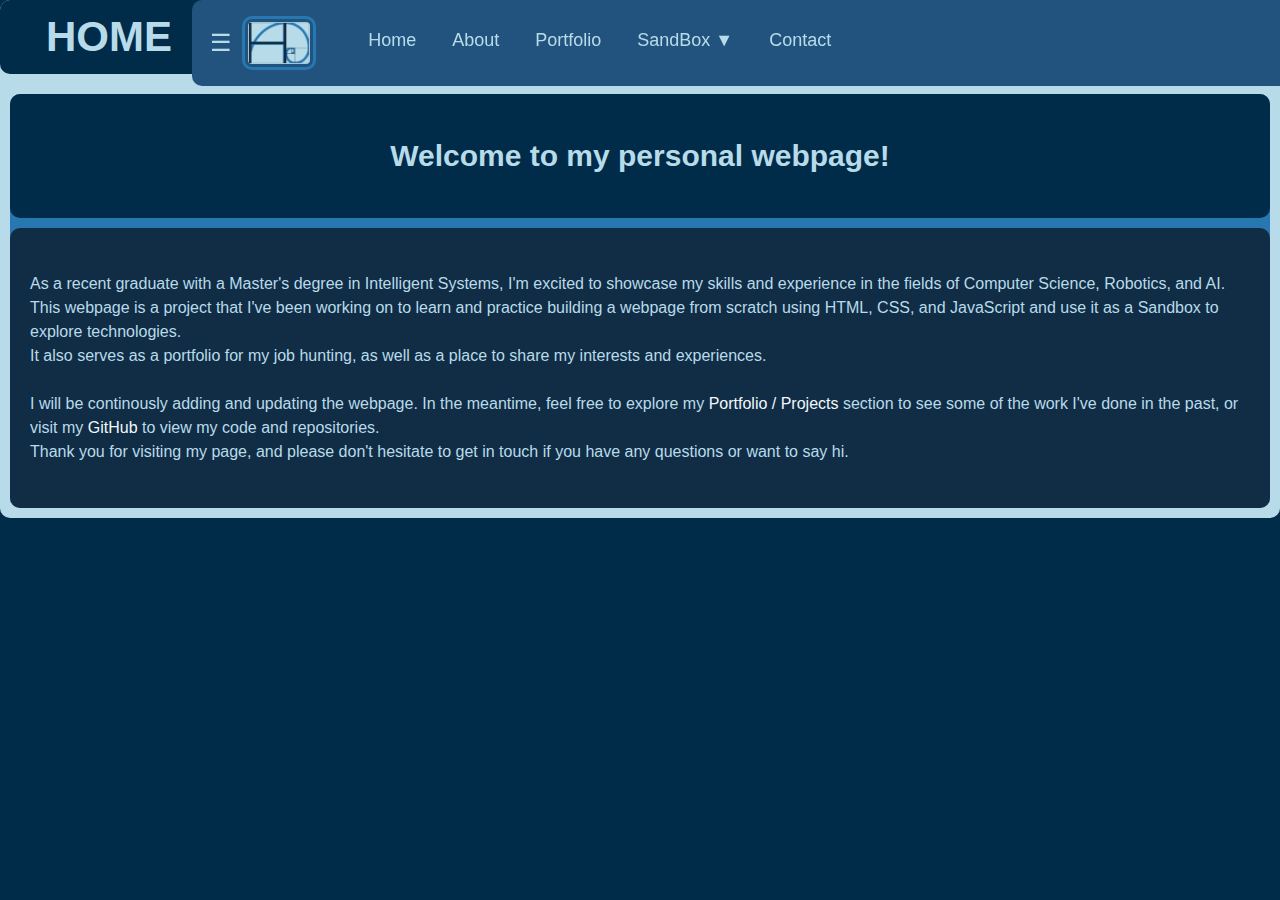
<file: view/index.html>
<!DOCTYPE html>
<html lang="en">
<head>
    <meta charset="UTF-8">
    <meta http-equiv="X-UA-Compatible" content="IE=edge">
    <meta name="viewport" content="width=device-width, initial-scale=1.0">
    <title>HOME</title>
    <link rel="stylesheet" href="style.css">
    <script src="/scripts/Header.js" type="text/javascript" defer> </script>
</head>
<body>
    
    <div id="content">
        <div class="title">HOME</div>
        <div class="content-project" 
            style="
                grid-column: 1 / -1;
                grid-template-areas: 'title title' 'text text';
                ">
            <div class="content-project-title" style="cursor: default;"> <h2> Welcome to my personal webpage! </h2></div>
            <p style="border: none; display: inline;">
                <br>
                As a recent graduate with a Master's degree in Intelligent Systems, I'm excited to showcase my skills and experience in the fields of Computer Science, Robotics, and AI. <br>
                This webpage is a project that I've been working on to learn and practice building a webpage from scratch using HTML, CSS, and JavaScript and use it as a Sandbox to explore technologies. <br>
                It also serves as a portfolio for my job hunting, as well as a place to share my interests and experiences. <br> 
                <br>
                I will be continously adding and updating the webpage. In the meantime, feel free to explore my                 
                <a href="/view/projects.html" style="display: inline;">Portfolio / Projects</a> section to see some of the work I've done in the past, 
                or visit my
                <a href="https://github.com/HoffDaniel?tab=repositories" style="display: inline;" >GitHub</a> to view my code and repositories.
                <br>
                Thank you for visiting my page, and please don't hesitate to get in touch if you have any questions or want to say hi.
                <br><br>
            </p>
        </div>        
    </div>
    
 
</div>
    
</body>
</html>
</file>
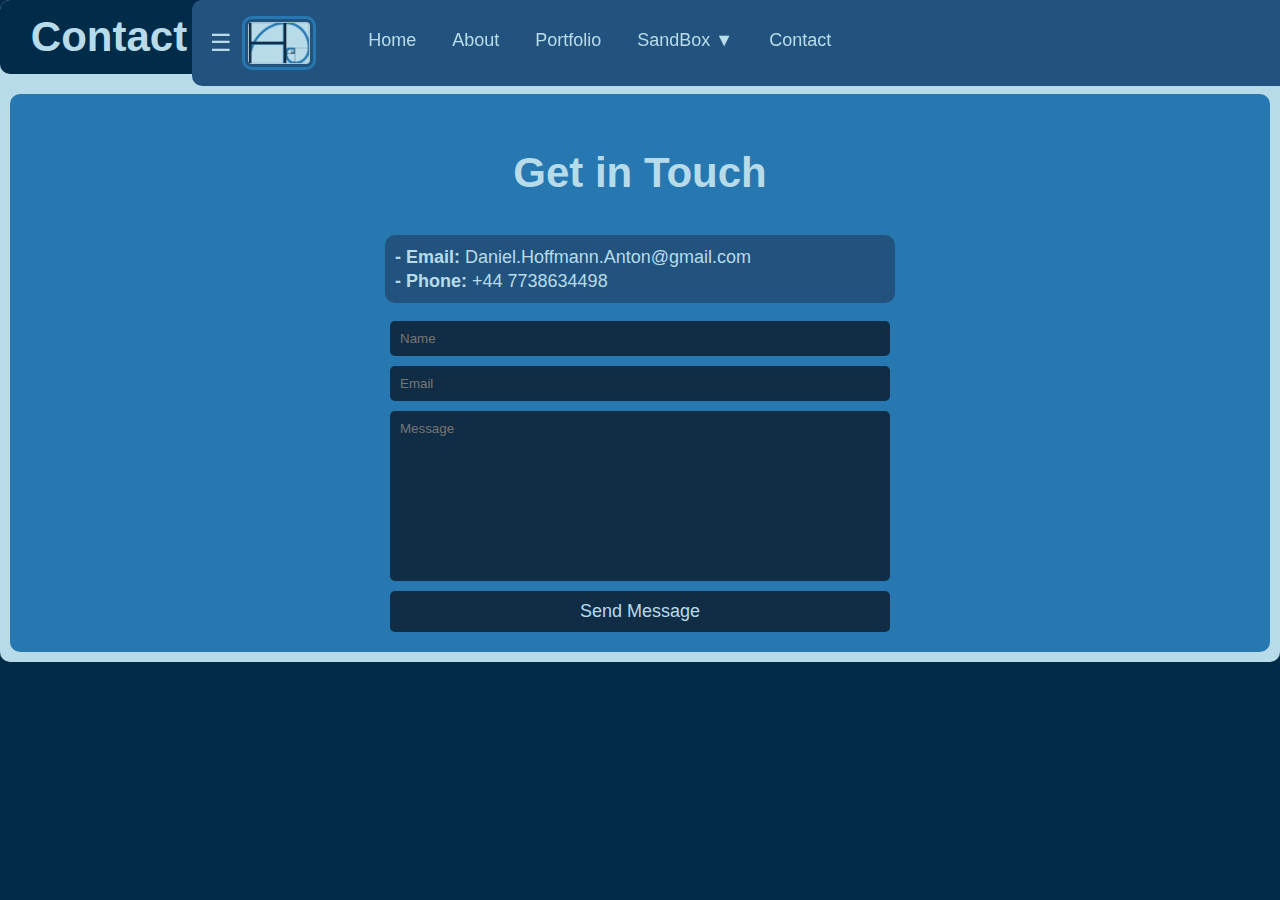
<file: view/contact.html>
<!DOCTYPE html>
<html lang="en">
<head>
    <meta charset="UTF-8">
    <meta http-equiv="X-UA-Compatible" content="IE=edge">
    <meta name="viewport" content="width=device-width, initial-scale=1.0">
    <title>CONTACT</title>
    <link rel="stylesheet" href="style.css">
    <script src="/scripts/Header.js" type="text/javascript" defer> </script>
</head>
<body>
    <div id="content"> 
        <div class="title">Contact</div> 
        <div id="content-contact">
            <h2 class="contact-title">Get in Touch</h2>
            <p >
                <b>- Email:</b> Daniel.Hoffmann.Anton@gmail.com <br>                
                <b>- Phone:</b> +44 7738634498    
            </p>
            <form class="contact-form" action="https://formsubmit.co/Daniel.Hoffmann.Anton@gmail.com" method="POST">
                <input type="hidden" name="_subject" value="New Contact!">
                <input type="text" name="name" placeholder="Name" required />
                <input type="email" name="email" placeholder="Email" required />
                <textarea name="message" placeholder="Message" required></textarea>
                <button type="submit">Send Message</button>
            </form>
        </div>
    </div>
    
</body>
</html>
</file>
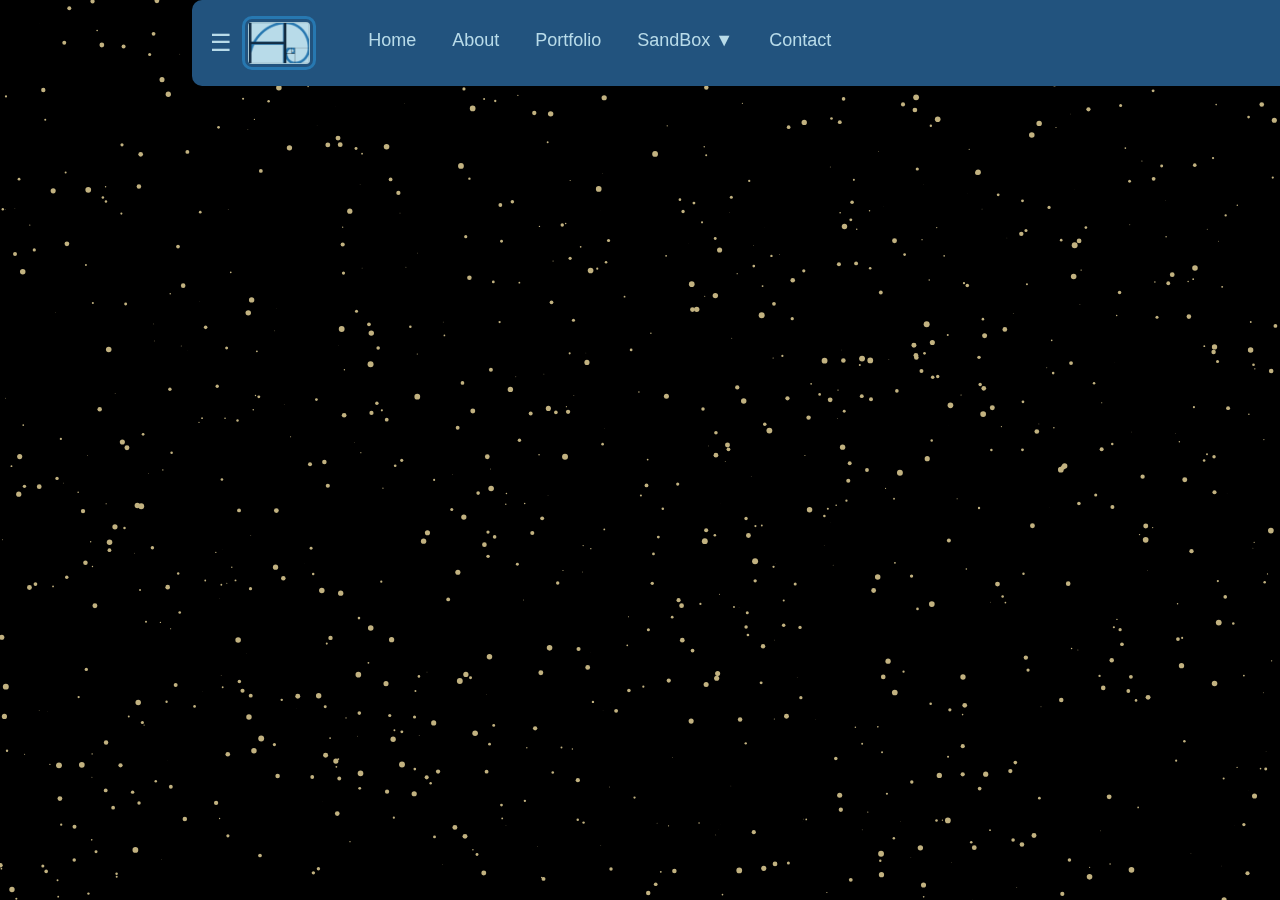
<file: view/sandbox.html>
<!DOCTYPE html>
<html lang="en">
<head>
    <meta charset="UTF-8">
    <meta http-equiv="X-UA-Compatible" content="IE=edge">
    <meta name="viewport" content="width=device-width, initial-scale=1.0">
    <title>SAND 1</title>
    <link rel="stylesheet" href="style.css">
    <script src="/scripts/Header.js" type="text/javascript" defer> </script>    
</head>
<body>
    <canvas id="sand-canvas"></canvas>
    <script src="/scripts/Sand.js"></script>
</body>
</html>
</file>
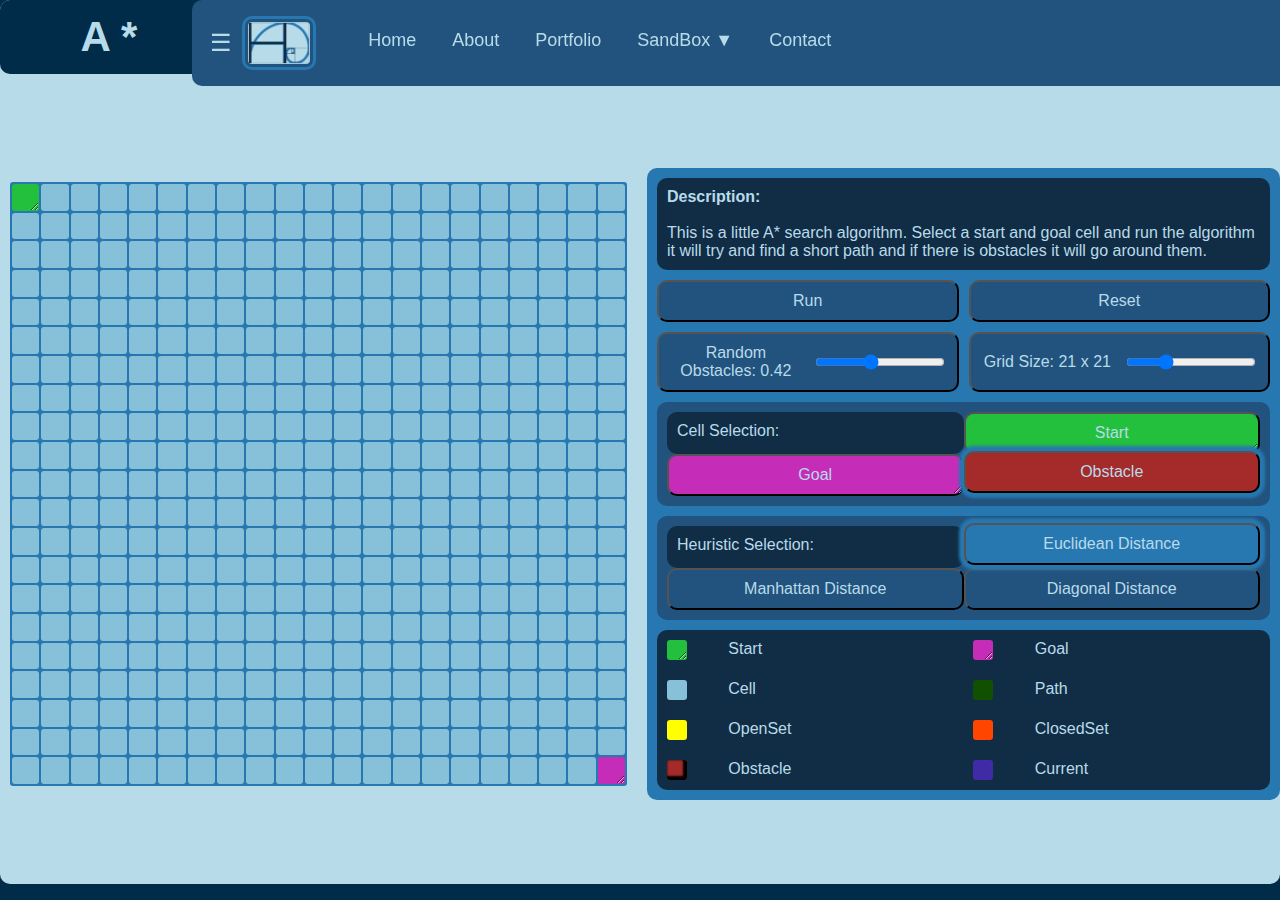
<file: view/sandbox_Astar.html>
<!-- A* search algorithm-->
<!DOCTYPE html>
<html lang="en">
<head>
    <meta charset="UTF-8">
    <meta http-equiv="X-UA-Compatible" content="IE=edge">
    <meta name="viewport" content="width=device-width, initial-scale=1.0">
    <title>Astar</title>
    <link rel="stylesheet" href="style.css">
    <script src="/scripts/Header.js" type="text/javascript" defer> </script>
    
    
</head>
<body>
    <div id="content">
        <div class="title"> A * </div>
        <div id="Astar_container">
            <div id="Astar_grid"></div>
            <div id="Astar_menu">
                <div class="content-description">
                    <b>Description:</b><br><br>
                    This is a little A* search algorithm. 
                    Select a start and goal cell and run 
                    the algorithm it will try and find a short path 
                    and if there is obstacles it will go around them. 

                </div>
                <div id="controls">
                    <button id="button_Run">Run</button>  
                    <button id="button_Reset">Reset</button>  
                    <button id="slider_Random">
                        <span id="slider_Value"></span>
                        <input type="range" min="0" max="1" step="0.01" id="slider_Input"></input>
                    </button>
                    
                    <button id="slider_Grid"> 
                        <span id="slider_Value"></span>
                        <input type="range" min="10" max="50" id="slider_Input"></input>
                    </button>

                    <div class="selection_container">
                        <div class="selection_description">Cell Selection:</div>
                        <button id="start" onclick="cellSelectionClick(event,'start')"> Start</button>                
                        <button id="goal"  onclick="cellSelectionClick(event,'goal')"> Goal</button>  
                        <button class="Astar_cell obstacle selected"  onclick="cellSelectionClick(event,'obstacle')">  Obstacle</button>
                    </div>
                    <div class="selection_container">                        
                        <div class="selection_description">Heuristic Selection:</div>
                        <button class="selected" onclick="heuristicSelectionClick(event,'Euclidean')">Euclidean Distance</button>                
                        <button onclick="heuristicSelectionClick(event,'Manhattan')">Manhattan Distance</button>  
                        <button onclick="heuristicSelectionClick(event,'Diagonal')"> Diagonal Distance</button>
                    </div>
                </div>
                <div id="legend">                   
                    <div class="Astar_cell legend-item" id="start"></div><div class="legend-label">Start</div>
                    <div class="Astar_cell legend-item" id="goal"></div><div class="legend-label">Goal</div>
                    <div class="Astar_cell legend-item"></div><div class="legend-label">Cell</div>
                    <div class="Astar_cell path legend-item"></div><div class="legend-label">Path</div>
                    <div class="Astar_cell open legend-item"></div><div class="legend-label">OpenSet</div>
                    <div class="Astar_cell visited legend-item"></div><div class="legend-label">ClosedSet</div>
                    <div class="Astar_cell obstacle legend-item"></div><div class="legend-label">Obstacle</div>
                    <div class="Astar_cell current legend-item"></div><div class="legend-label">Current</div>
                </div>
            </div>
        </div>
            
        
        <div id = "info">
            info
        </div>
        
        
    </div> 
    <script src="/scripts/Sand_Astar.js"></script>
</body>

</html>
</file>
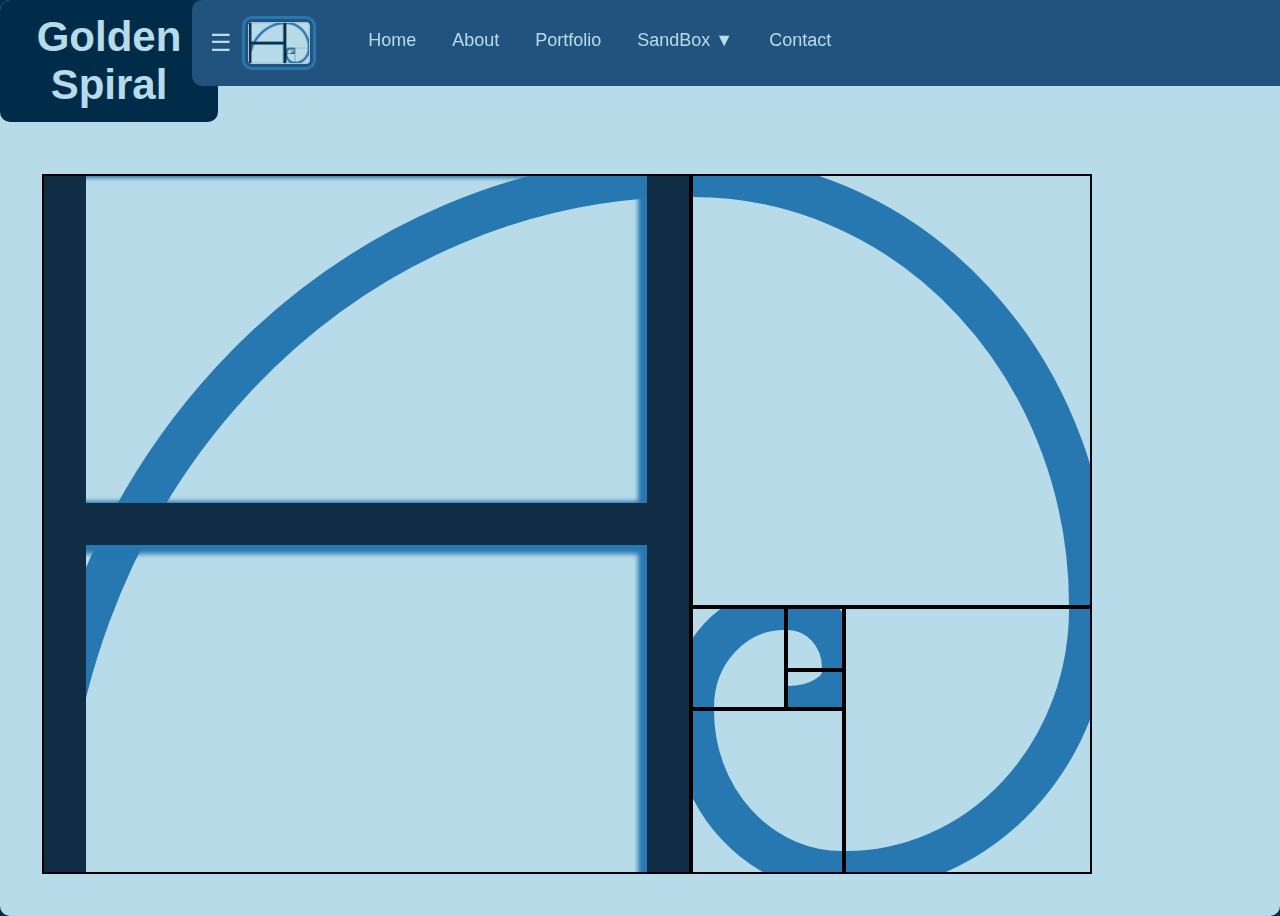
<file: view/sandbox_Golden.html>
<!-- Playing around with chatgpt-->
<!DOCTYPE html>
<html lang="en">
<head>
    <meta charset="UTF-8">
    <meta http-equiv="X-UA-Compatible" content="IE=edge">
    <meta name="viewport" content="width=device-width, initial-scale=1.0">
    <title>Golden Spiral</title>
    <link rel="stylesheet" href="style.css">
    <script src="/scripts/Header.js" type="text/javascript" defer> </script>
    

    
</head>
<body>
    <div id="content">
        <div class="title">Golden <br> Spiral </div>
        <div class="sand-golden">
            <div class="item a" id="item-a" >
                <div class="item H top"></div>                
                <div class="item H bot"></div>
            </div>
            <div class="item b" id="item-b"></div>
            <div class="item c" id="item-c"></div>
            <div class="item d" id="item-d"></div>
            <div class="item e" id="item-e"></div>
            <div class="item f" id="item-f"></div>
            <div class="item g" id="item-g"></div>
        </div>
    </div>
</body>
<script src="/scripts/Sand_Golden.js"></script>
</html>
</file>
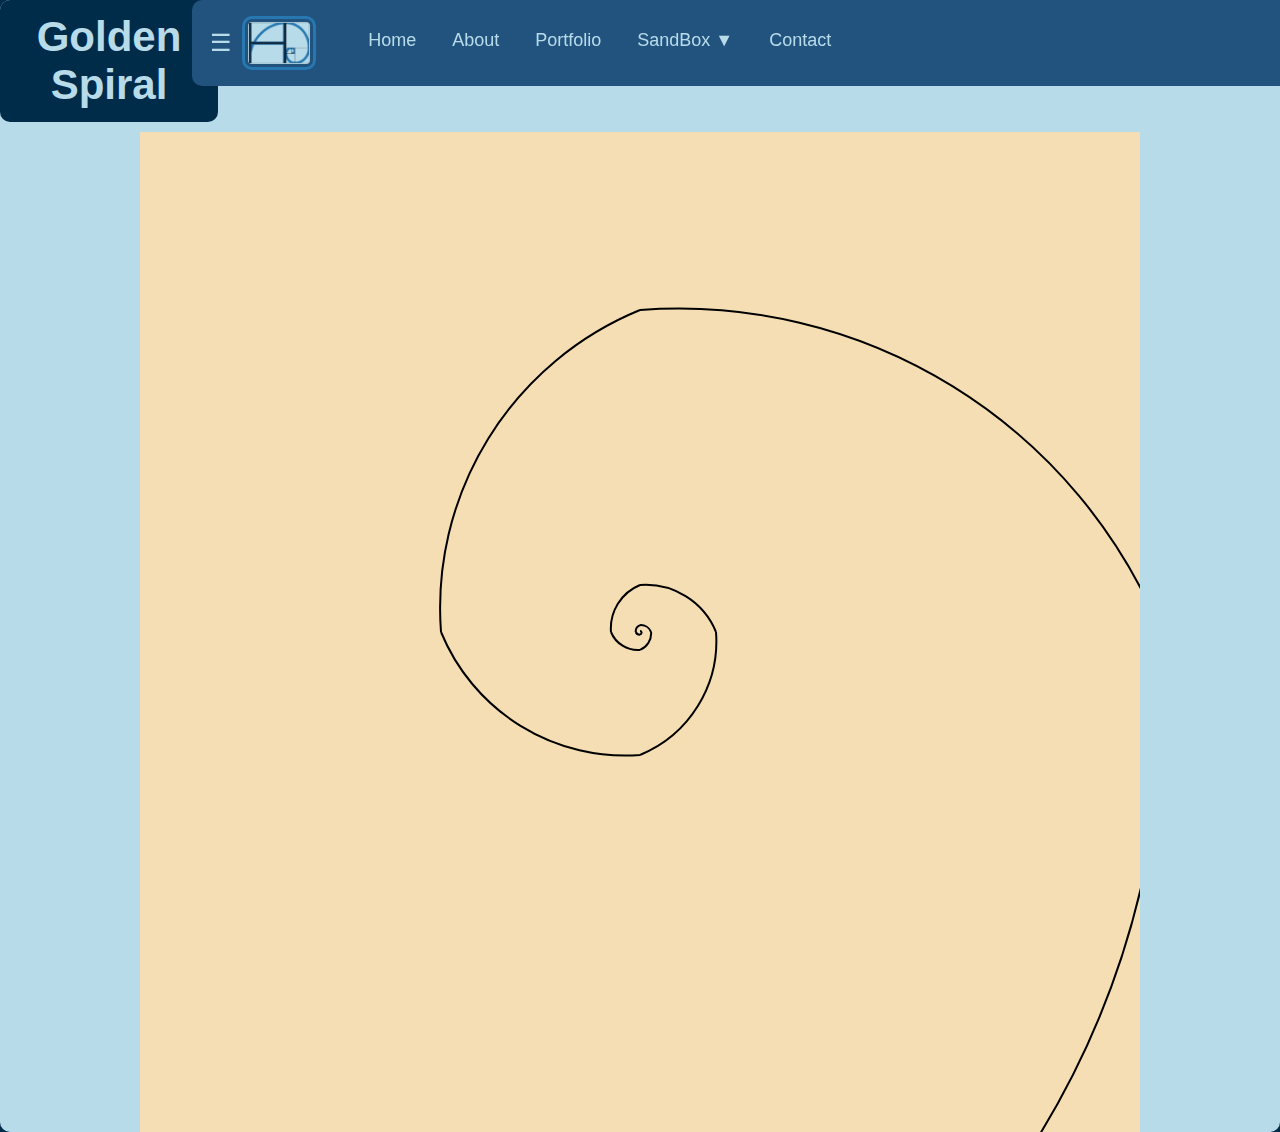
<file: view/sandbox_Golden2.html>
<!-- Playing around with chatgpt-->
<!DOCTYPE html>
<html lang="en">
<head>
    <meta charset="UTF-8">
    <meta http-equiv="X-UA-Compatible" content="IE=edge">
    <meta name="viewport" content="width=device-width, initial-scale=1.0">
    <title>Golden Spiral</title>
    <link rel="stylesheet" href="style.css">
    
    <style>
        svg{
            display: block;
            margin: 0 auto;
            background-color: wheat;
        }
    </style>
    <script src="/scripts/Header.js" type="text/javascript" defer> </script>
</head>
<body>
    <div id="content">
        <div class="title">Golden Spiral</div>
                <svg id="golden_Spiral" width="1000" height="1000" xmlns="http://www.w3.org/2000/svg" style="grid-column: 1/-1;"></svg>
            
        </div>
    <script>
        const golden_Ratio = (1 + Math.sqrt(5)) / 2;
        const svg = document.getElementById("golden_Spiral");
        const centreX = 1000 / 2;
        const centreY = 1000 / 2;

        function polarToCartesian(centreX, centreY, radius, angle_Deg)
        {
            const angle_Rad = (angle_Deg - 90) * Math.PI / 180.0;

            return{
                x: centreX + (radius * Math.cos(angle_Rad)),
                y: centreY + (radius * Math.sin(angle_Rad))
            };
        }

        function create_Golden_Path(iterations)
        {
            let pathData = "";
            let current_Angle = 0;
            let current_Radius = 1;

            for(let i = 0; i < iterations; i++){
                const start = polarToCartesian(centreX,centreY,current_Radius, current_Angle);
                const end = polarToCartesian(centreX,centreY,current_Radius * golden_Ratio, current_Angle + 90);
                const large_ArcFlag = 0;
                const sweep_Flag = 1;
                const radius = current_Radius * golden_Ratio;

                pathData += `M${start.x},${start.y}A${radius},${radius} 0 ${large_ArcFlag},${sweep_Flag} ${end.x},${end.y}`;
                
                current_Angle += 90;
                current_Radius *= golden_Ratio;
            }

            return pathData
        }

        const path = document.createElementNS ("http://www.w3.org/2000/svg","path");
        path.setAttribute("d", create_Golden_Path(42));
        path.setAttribute("stroke","black");
        path.setAttribute("fill","none");
        path.setAttribute("stroke-width","2");
        svg.appendChild(path);
        
    </script>
    
    
</body>
</html>
</file>
<file: view/style.css>
/*==========================================  ==========================================*/
/*========================================== Header / Navbar ==========================================*/
/*==========================================  ==========================================*/
@import url(styles/header.css);

/*==========================================  ==========================================*/
/*========================================== Content Project ==========================================*/
/*==========================================  ==========================================*/
@import url(styles/content_project.css);

/*==========================================  ==========================================*/
/*========================================== Content Contact ==========================================*/
/*==========================================  ==========================================*/
@import url(styles/content_contact.css);

/*==========================================  ==========================================*/
/*========================================== Sandbox ==========================================*/
/*==========================================  ==========================================*/
@import url(styles/sandbox.css);

/*==========================================  ==========================================*/
/*========================================== Sandbox: Astar ==========================================*/
/*==========================================  ==========================================*/
@import url(styles/sand_Astar.css);

/*==========================================  ==========================================*/
/*========================================== General Style Steet ==========================================*/
/*==========================================  ==========================================*/
:root{
  --ColourShadow: rgb(0,0,0);
  --ColourLink: var(--Colour-50);
  --ColourLogo: gold;
  --ColourLogoGrad: radial-gradient(circle, #FFD700, #FFA500);

  /*Colour Palette*/
  /*Usefull colour generator https://uicolors.app/create*/
   
--Colour-50:  rgb(240 248 251);
--Colour-100: rgb(217 236 244);
--Colour-200: rgb(184 219 233);
--Colour-300: rgb(135 192 217);
--Colour-400: rgb(79 157 193 );
--Colour-500: rgb(48 120 156 );
--Colour-600: rgb(45 104 141 );
--Colour-700: rgb(0, 44, 73);
--Colour-800: rgb(39, 120, 177);
--Colour-900: rgb(34, 83, 126);
--Colour-950: rgb(17, 45, 70);
  
}

body {
  height: 100%;
  margin: 0;
  background-color: var(--Colour-700);
  background-repeat: no-repeat;
  background-attachment: fixed;
  color:  black;
  font-family: 'Segoe UI','Geneva', Tahoma,  Verdana, sans-serif;
  overflow-y: scroll;
}

::-webkit-scrollbar {
  width: 10px;
}
::-webkit-scrollbar-track {
  background: var(--Colour-200);     
  box-shadow: 0px 0px 1px 1px var(--ColourShadow) inset;/* */
  
  box-shadow: 0px 0px 1px 1px var(--Colour-300) inset;/* */
}
::-webkit-scrollbar-thumb {
  background-color: var(--Colour-950);  
  border-radius: 20px;       
  border: 1px solid var(--Colour-200);  
}
  
p{
  line-height: 24px;
}
a{
  
  text-decoration: none;
  color:var(--ColourLink);
  transition: 1s;
}
a:hover{
  
  transform: translateY(-3px) !important;
  transition: 0.5s;
}

a.content-link{
    font-size: 18px;   
    background-color: var(--Colour-900) !important; 
    border-radius: 10px;
    padding: 5px;
    width: max-content;
    height: max-content;
}

i{
  transform: translateY(-3px);
}




 

  
/*==========================================  ==========================================*/
/*========================================== Content ==========================================*/
/*==========================================  ==========================================*/
#content{    
  display: grid;
  grid-template-columns: repeat(2,1fr);
  grid-auto-rows: auto;
  grid-auto-flow: row;
  grid-gap: 10px;
  width: 100%;
  height: max-content;
  color: var(--Colour-200);
  background-color: var(--Colour-200);
  background-size: cover;
  background-position: center;
  border-radius: 10px;
  position: absolute;
}

.title{
  grid-column: 1 / -1;
  font-size: 42px;
  /*-webkit-text-stroke: 1px black;*/
  font-weight: bold;
  text-align: center;
  padding: 10px;
  width: max(15%);
  color: var(--Colour-200);
  background-color: var(--Colour-700);
  border: 3px solid var(--Colour-700);
  border-radius: 10px;
}

.content-description{
  background-color: var(--Colour-950);
  padding: 10px;
  color: var(--Colour-200);
  border-radius: 10px;
}
</file>
